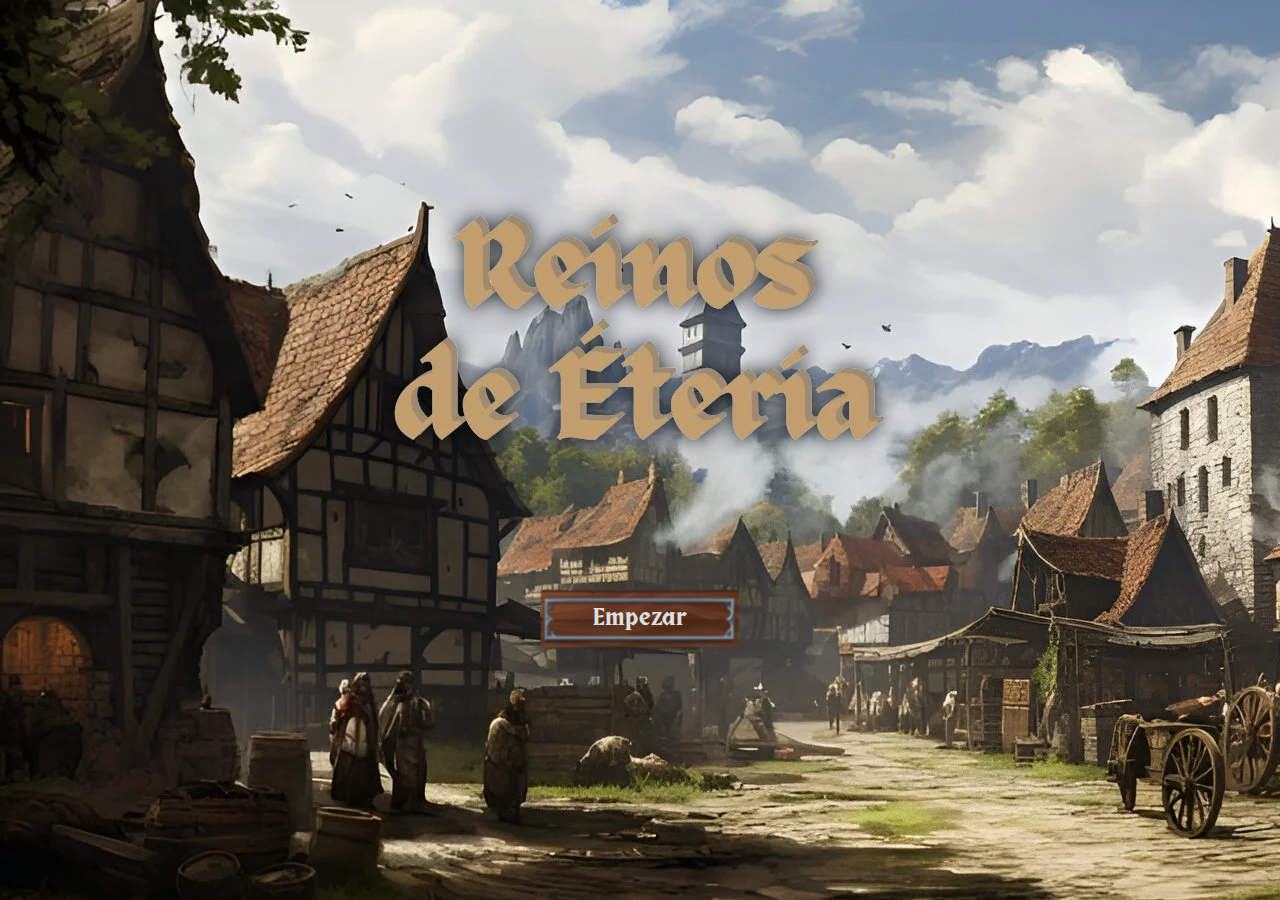
<file: inicio.html>
<!DOCTYPE html>
<html lang="es">
<head>
    <meta charset="UTF-8">
    <meta name="viewport" content="width=device-width,initial-scale=1"/>
    <title>Reinos de Éteria</title>
    <link rel="stylesheet" media="all" href="style/main.css"/>
    <link rel="icon" type="image/x-icon" href="/img/favicon.ico">
</head>
<body>
    <div class="logo">
        <img src="img/logo.webp">
    </div>
    <div class="boton">
        <a href="lore.html" target="frame"><button class="button1">Empezar</button></a>
    </div>
</body>
</html>
</file>
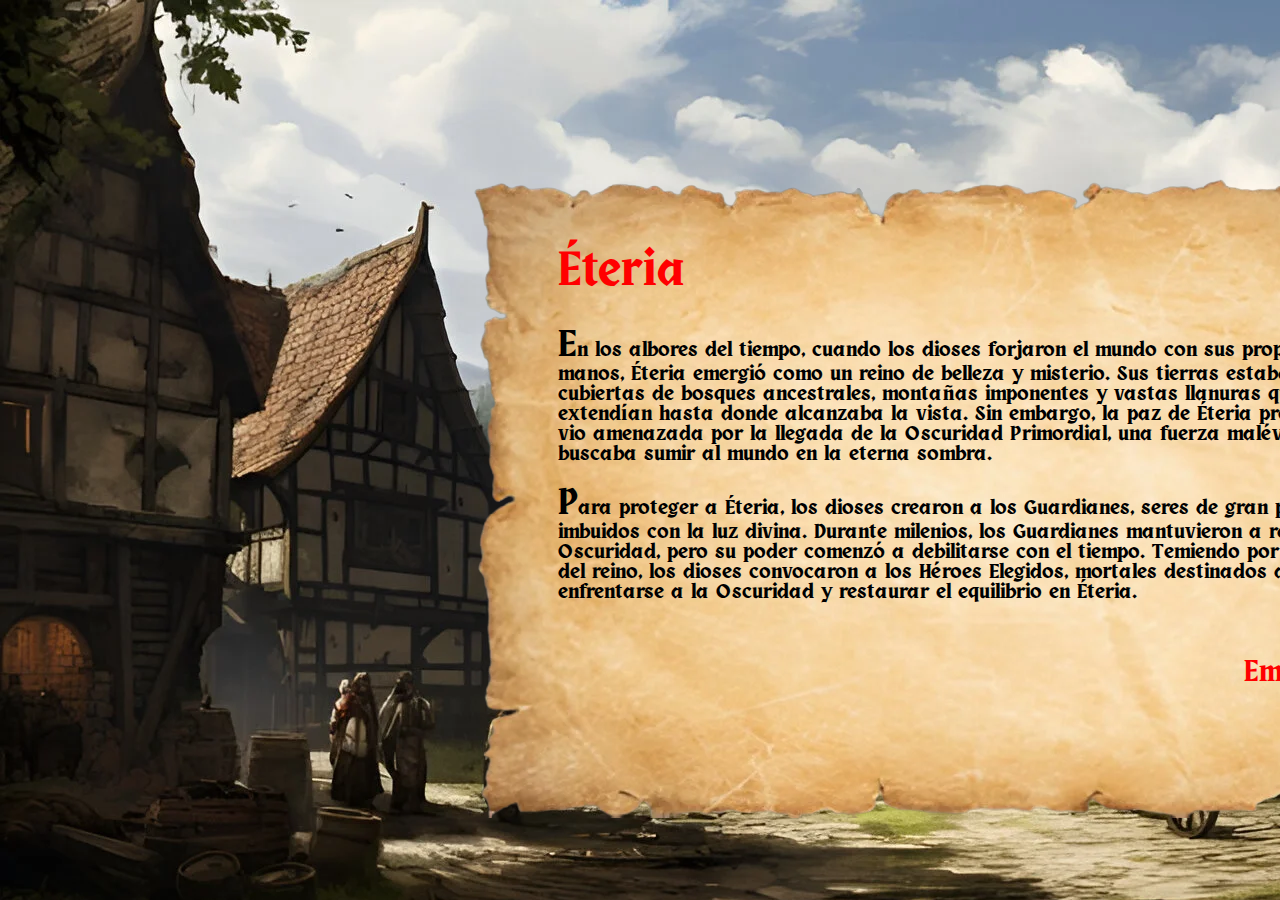
<file: lore.html>
<!DOCTYPE html>
<html lang="es">
<head>
    <meta charset="UTF-8">
    <meta name="viewport" content="width=device-width,initial-scale=1"/>
    <title>Reinos de Éteria</title>
    <link rel="stylesheet" media="all" href="style/lore.css"/>
    <link rel="icon" type="image/x-icon" href="/img/favicon.ico">
</head>
<body>
    <div class="InfoJuego">
        <h1 class="tit1">Éteria </h1>
        <div class="historia">
            <p>En los albores del tiempo, cuando los dioses forjaron el mundo con sus propias manos, Éteria emergió
                como un reino de belleza y misterio. Sus tierras estaban cubiertas de bosques ancestrales, montañas
                imponentes y vastas llanuras que se extendían hasta donde alcanzaba la vista. Sin embargo, la paz de
                Éteria pronto se vio amenazada por la llegada de la Oscuridad Primordial, una fuerza malévola que
                buscaba sumir al mundo en la eterna sombra.</p>
                <p>Para proteger a Éteria, los dioses crearon a los Guardianes, seres de gran poder imbuidos con la luz
                divina. Durante milenios, los Guardianes mantuvieron a raya a la Oscuridad, pero su poder comenzó
                a debilitarse con el tiempo. Temiendo por el destino del reino, los dioses convocaron a los Héroes
                Elegidos, mortales destinados a enfrentarse a la Oscuridad y restaurar el equilibrio en Éteria.</p>
            <button class="boton"><h3><a href="personajes.html">Empezar</a></h3></button>
        </div>
    </div>
</body>
</html>
</file>
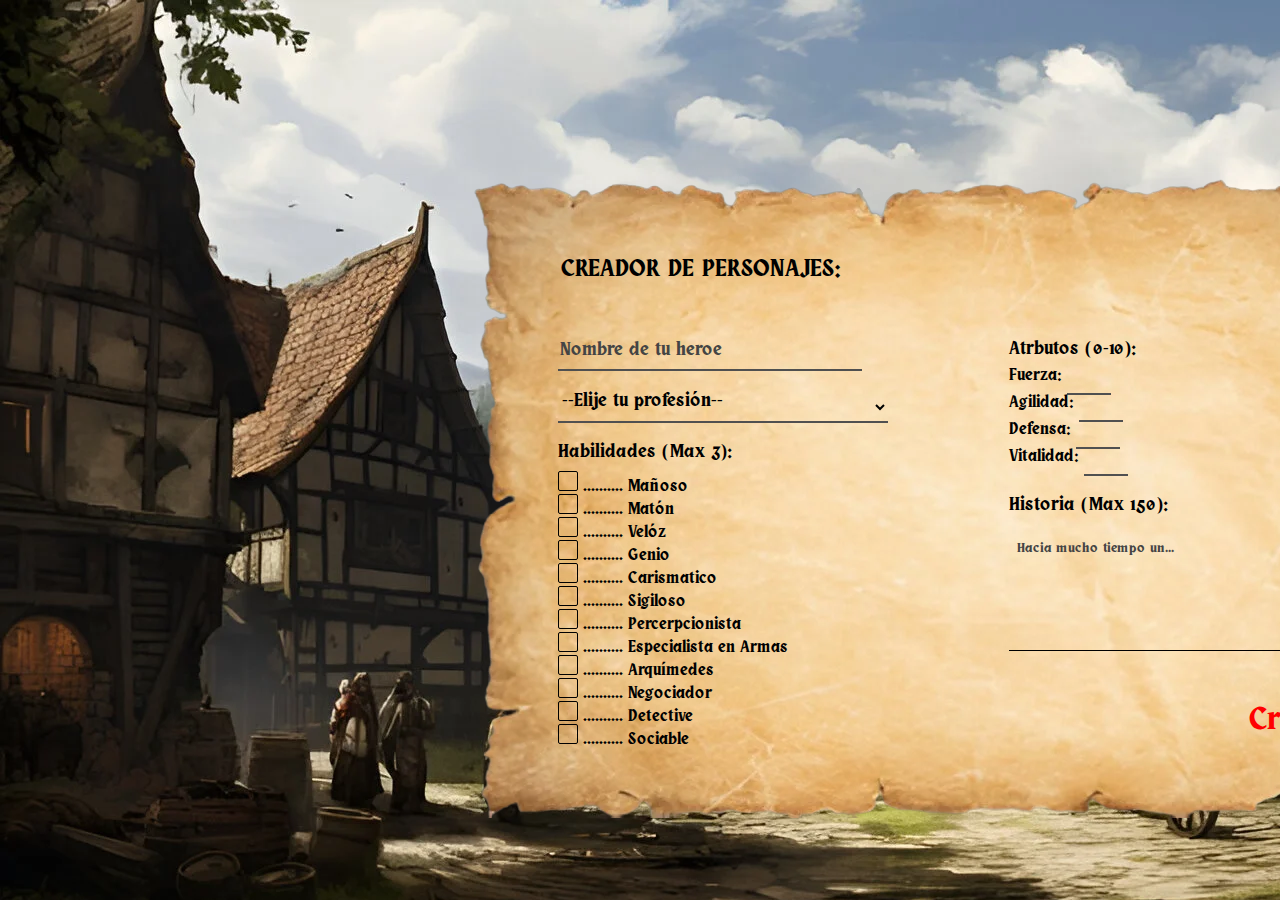
<file: personajes.html>
<!doctype html>
<html lang="es">
<head>
  <meta charset="UTF-8">
  <meta name="viewport" content="width=device-width, initial-scale=1">
  <title>Reinos de Éteria</title>
    <link rel="icon" type="image/x-icon" href="img/favicon.ico">
  <link rel="stylesheet" media="all" href="style/personajes.css"/>
</head>
<body>
<form class="form" action="resultado.php" method="post">
    <table>
        <tr>
            <td><h2 class="titulo">CREADOR DE PERSONAJES:</h2></td>
            <td><a href="inicio.html" class="cerrar"><h2>X</h2></a></td>
        </tr>
    </table>
  <div class="izquierda">
    <p><input type="text" placeholder="Nombre de tu heroe" class="izena" name="name" required></p>
    <p>
      <select name="profesion" required>
        <option selected value="Desempleado">--Elije tu profesión--</option>
        <option value="Cazador">Cazador</option>
        <option value="Guerrero">Guerrero</option>
        <option value="Hechicero">Hechicero</option>
        <option value="Campesino">Campesino</option>
        <option value="Clerigo">Clerigo</option>
      </select>
    </p>
    <p type="Habilidades (Max 3):" id="form1" class="check">
        <input type="checkbox" name="habilidades[]" value="Mañoso" onchange="validacion('form1', this)"> .......... Mañoso<br>
        <input type="checkbox" name="habilidades[]" value="Matón" onchange="validacion('form1', this)"> .......... Matón<br>
        <input type="checkbox" name="habilidades[]" value="Velóz" onchange="validacion('form1', this)"> .......... Velóz<br>
        <input type="checkbox" name="habilidades[]" value="Genio" onchange="validacion('form1', this)"> .......... Genio<br>
        <input type="checkbox" name="habilidades[]" value="Carismatico" onchange="validacion('form1', this)"> .......... Carismatico<br>
        <input type="checkbox" name="habilidades[]" value="Sigiloso" onchange="validacion('form1', this)"> .......... Sigiloso<br>
        <input type="checkbox" name="habilidades[]" value="Percerpcionista" onchange="validacion('form1', this)"> .......... Percerpcionista<br>
        <input type="checkbox" name="habilidades[]" value="Especialista en Armas" onchange="validacion('form1', this)"> .......... Especialista en Armas<br>
        <input type="checkbox" name="habilidades[]" value="Arquimides" onchange="validacion('form1', this)"> .......... Arquímedes<br>
        <input type="checkbox" name="habilidades[]" value="Negociador" onchange="validacion('form1', this)"> .......... Negociador<br>
        <input type="checkbox" name="habilidades[]" value="Detective" onchange="validacion('form1', this)"> .......... Detective<br>
        <input type="checkbox" name="habilidades[]" value="Sociable" onchange="validacion('form1', this)"> .......... Sociable<br>
    </p>
  </div>
  <div class="derecha">
    <p type="Atrbutos (0-10):">
        Fuerza: <input type="number" class="atributos" max="10" min="0" name="fuerza" required><br>
        Agilidad: <input type="number" class="atributos" max="10" min="0" name="agilidad" required><br>
        Defensa: <input type="number" class="atributos" max="10" min="0" name="defensa" required><br>
        Vitalidad: <input type="number" class="atributos" max="10" min="0" name="vitalidad" required>
    </p>
      <p type="Historia (Max 150):">
          <textarea class="historia" placeholder="Hacia mucho tiempo un..." name="historia" onKeyUp="maximo(this,150);" onKeyDown="maximo(this,150);" onkeypress="return (event.charCode !== 60 && event.charCode !== 62)" required></textarea>
      </p>

      <br><br>

      <input class="boton" type="submit" value="Crear" name="enviar" formtarget="frame">
  </div>
</form>
    <script language="javascript">
        //VALIDACION CHECKBOX
            function validacion(formu, obj) {
                limite=3; //limite de checks a seleccionar
                num=0;
                if (obj.checked) {
                    for (i=0; ele=document.getElementById(formu).children[i]; i++)
                        if (ele.checked) num++;
                if (num>limite)
                    obj.checked=false;
                }
            }
        //MAX CARACTERES TEXTAREA
            function maximo(campo,limite){
                if(campo.value.length>=limite){
                    campo.value=campo.value.substring(0,limite);
                }
            }
    </script>
</body>
</html>
</file>
<file: style/main.css>
@font-face {
    font-family: 'ObraLetra';
    src: url("Font/ObraLetra/KCObraLetraBold.ttf");
    font-weight: bold;
}

body {
    background-color: black;
    background-image: url(../img/background.webp);
    background-repeat: no-repeat;
    background-attachment: fixed;
}

.logo {
    display: flex;
    justify-content: center;
    align-items: center;
    padding-top: 80px;
}

img {
    aspect-ratio: 1/1;
    filter: drop-shadow(
        0 0 10px rgba(0, 0, 0, .8)
    );
}

.boton {
    display: flex;
    justify-content: center;
    align-items: center;
}

.button1 {
    width: 200px;
    height: 60px;
    border: 0;
    background: url("../img/Boton.png") no-repeat 0 0;
    background-size: cover;
    font-family:'ObraLetra';
    font-weight: bold;
    font-size: x-large;
    color: #dedede;
}

a {
    text-decoration: none;
}

.button1:hover{
    width: 205px;
    height: 60px;
}

a:hover {
    width: 205px;
    height: 60px;
    font-size: xx-large;
}

.info {
    margin-top: 200px;
}

@media screen and (min-width: 800px){
    
}
</file>
<file: style/lore.css>
@font-face {
    font-family: 'ObraLetra';
    src: url("Font/ObraLetra/KCObraLetraBold.ttf");
    font-weight: bold;
}

body {
    background-color: black;
    background-image: url(../img/background.webp);
    background-repeat: no-repeat;
    background-attachment: fixed;
}

.InfoJuego {
    width:1000px;
    height:640px;
    background-image: url(../img/old-paper.webp);
    top: 170px;
    left: 460px;
    padding:20px 90px;
    box-sizing:border-box;
    position:relative;
}

.tit1 {
    color: red;
    margin-top: 50px;
    font-family: 'ObraLetra';
    font-size: xxx-large;
}

.historia {
    width: 100%;
    height: 200px;
    margin-top: 0;
    font-size: 21px;
    font-family: 'ObraLetra';
    font-weight: bold;
}

p::first-letter{
    font-size: 180%;
}

.boton {
    float: right;
    width: 100px;
    height: 40px;
    margin-right: 40px;
    font-size: larger;
    outline: none;
    background: none;
    border: none;
}

a:hover {
    color: #d50000;
}

a {
    text-decoration: none;
    color: red;
    font-family: 'ObraLetra';
}
</file>
<file: style/personajes.css>
@font-face {
    font-family: 'ObraLetra';
    src: url("Font/ObraLetra/KCObraLetraBold.ttf");
    font-weight: bold;
}

body {
    background-color: black;
    background-image: url(../img/background.webp);
    background-repeat: no-repeat;
    font-family: 'ObraLetra';
}
.form{
    width:1000px;
    height:640px;
    background-image: url(../img/old-paper.webp);
    top: 170px;
    left: 460px;
    padding: 40px 90px;
    box-sizing:border-box;
    position:relative;
}

table{
    width: 100%;
}

.cerrar {
    text-decoration: none;
    font-size: x-large;
    color: red;
}


p {
    color: black;
}

.izquierda {
    float: left;
}
.izquierda input{
    padding-bottom:10px;
    background:none;
    outline:none;
    resize:none;
    border:0;
    font-family: 'ObraLetra';
    font-weight: bold;
    transition:all .3s;
    border-bottom:2px solid #505050;
}
input:hover{
    border-bottom: 2px solid red;
}

.izena {
    width: 300px;
    font-size: large;
}

::placeholder {
    color: #444444;
}

select {
    width:330px;
    padding-bottom:10px;
    background:none;
    border:0;
    outline: none;
    font-family: 'ObraLetra';
    font-weight: bold;
    font-size: large;
    transition:all .3s;
    border-bottom:2px solid #505050;
}

select:hover{
    border-bottom:2px solid red;
}

p.check{

}

.derecha {
    float: right;

}

.atributos {
    width:40px;
    padding-bottom:10px;
    margin-right: 250px;
    background:none;
    outline: none;
    border:0;
    font-family: 'ObraLetra';
    font-weight: bold;
    transition:all .3s;
    border-bottom:2px solid #505050;
    -moz-appearance: textfield;
}

.atributos::-webkit-inner-spin-button,
.atributos::-webkit-outer-spin-button {
    -webkit-appearance: none;
    margin: 0;
}

p:before{
    content:attr(type);
    display:block;
    margin:20px 0 10px;
    font-size:18px;
    color: black;
}

.historia {
    width: 350px;
    height: 100px;
    font-family: 'ObraLetra';
    font-weight: bold;
    border: 0;
    border-bottom: 1px solid;
    background: none;
    outline: none;
    padding: 8px;
    margin-top: 10px;
    resize: none;
    overflow: hidden;
}

.boton {
    float: right;
    width: 100px;
    height: 40px;
    margin-right: 40px;
    font-size: xx-large;
    outline: none;
    background: none;
    border: none;
    color: red;
    font-family: 'ObraLetra';
    font-weight: bold;
}

.boton:hover {
     color: #d50000;
 }

input[type="checkbox"]{
    appearance: none;
    width: 20px;
    height: 20px;
    margin: 0;
    border: 1px solid;
    border-radius: 2px;
}

input[type="checkbox"]:hover{
    background-color: red;
}

input[type="checkbox"]:checked{
    background-color: #b60000;
}
</file>
